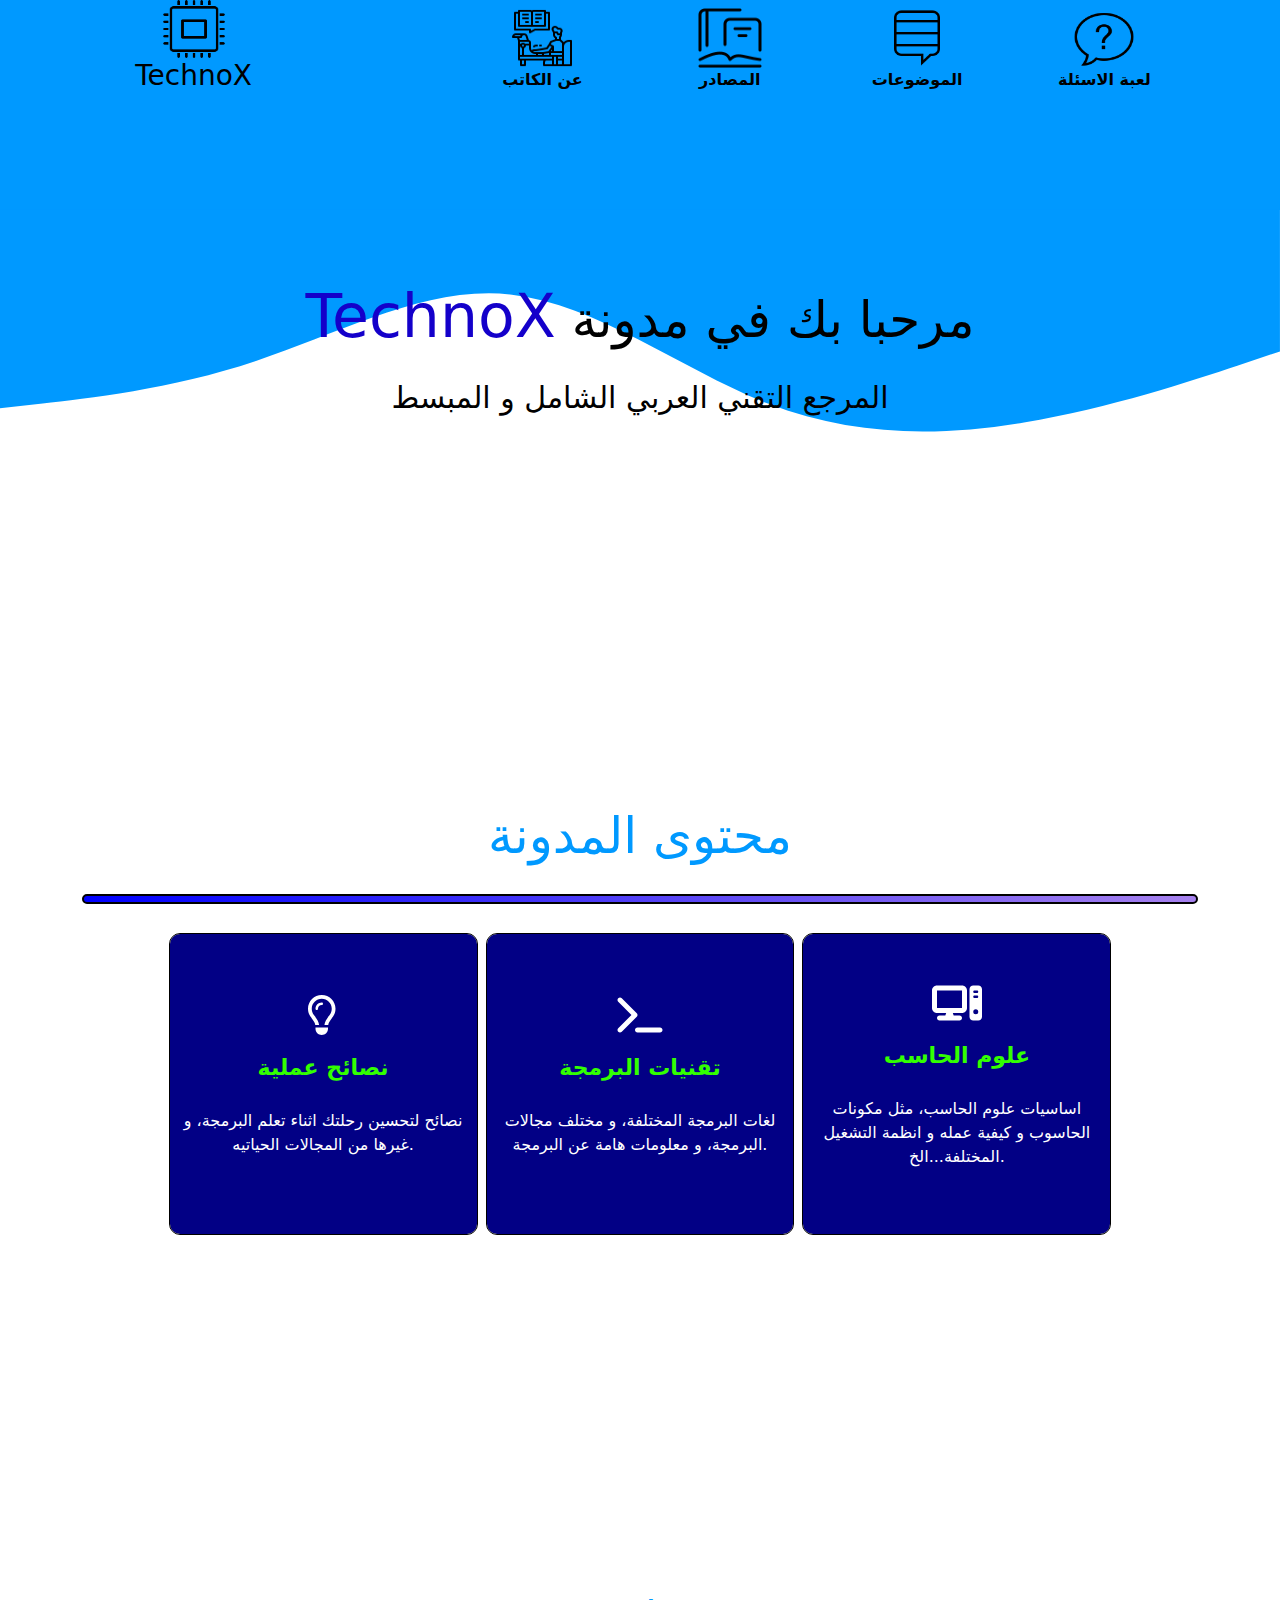
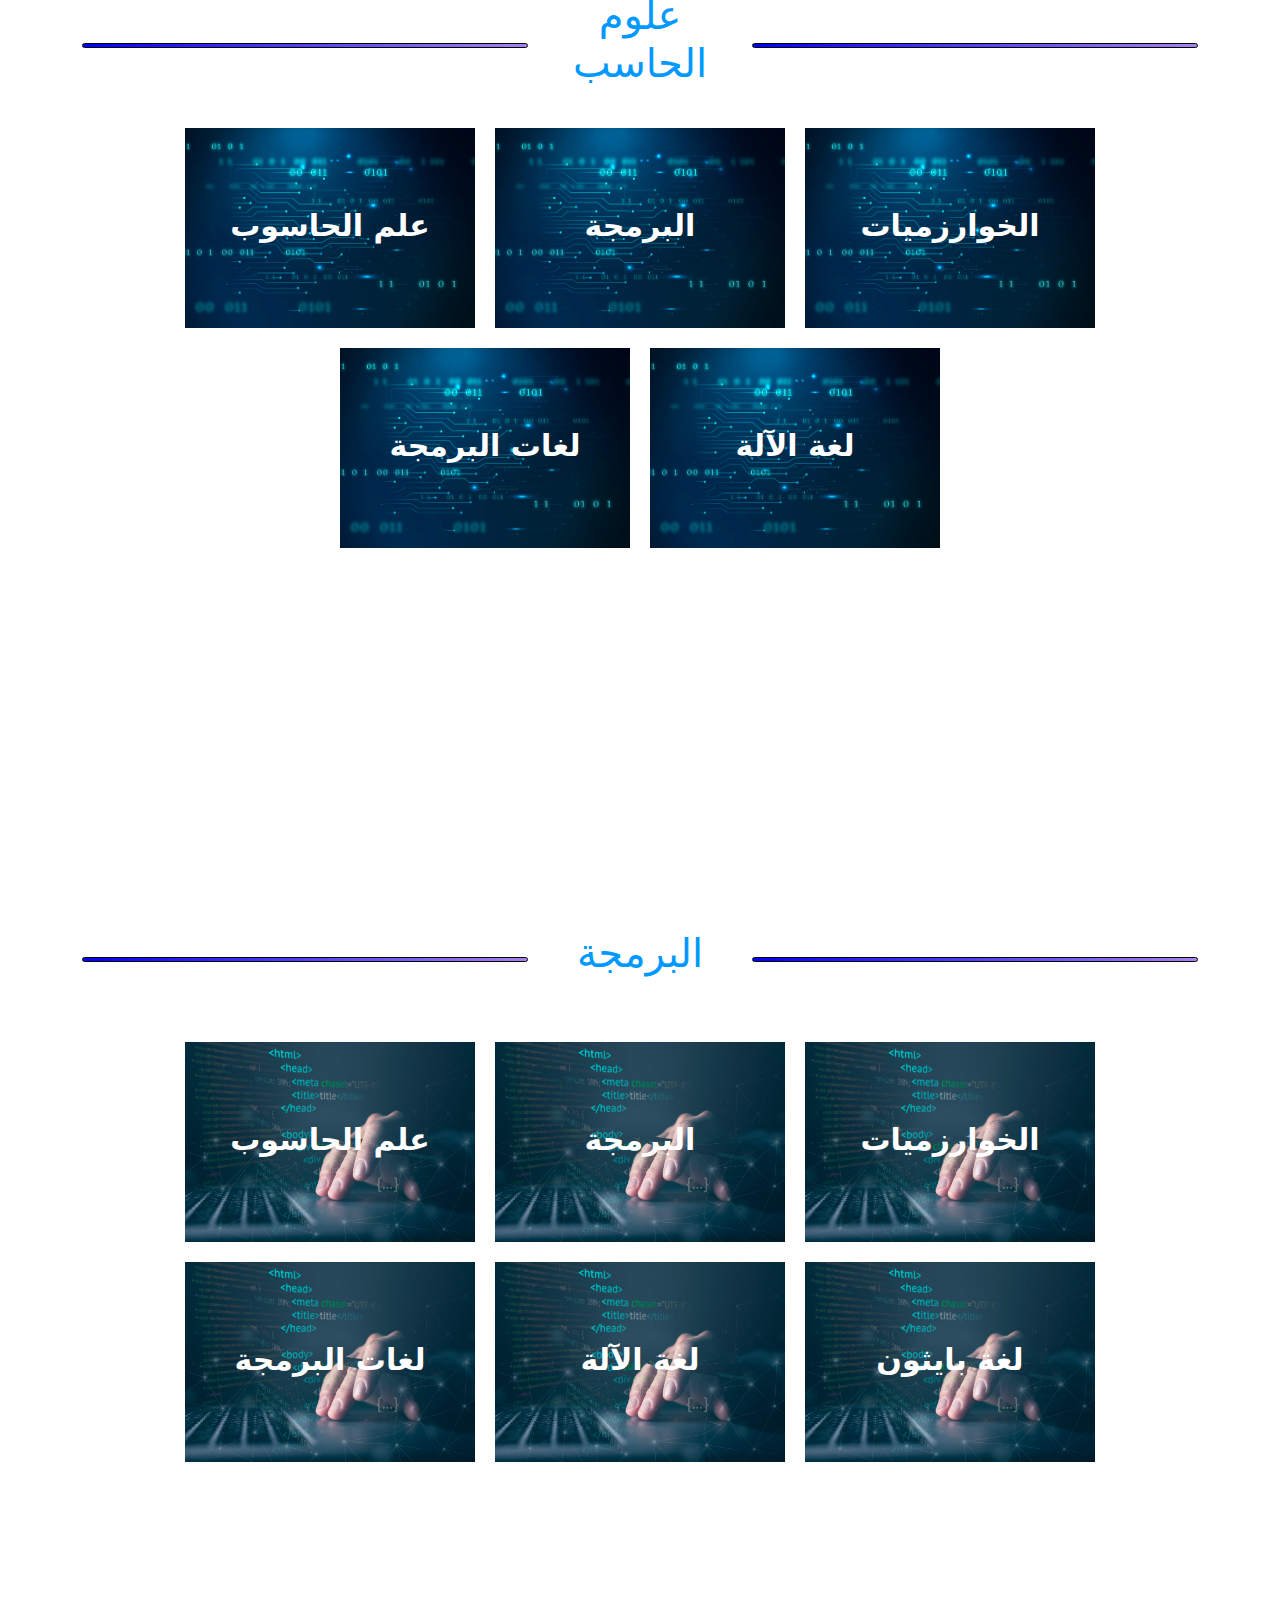
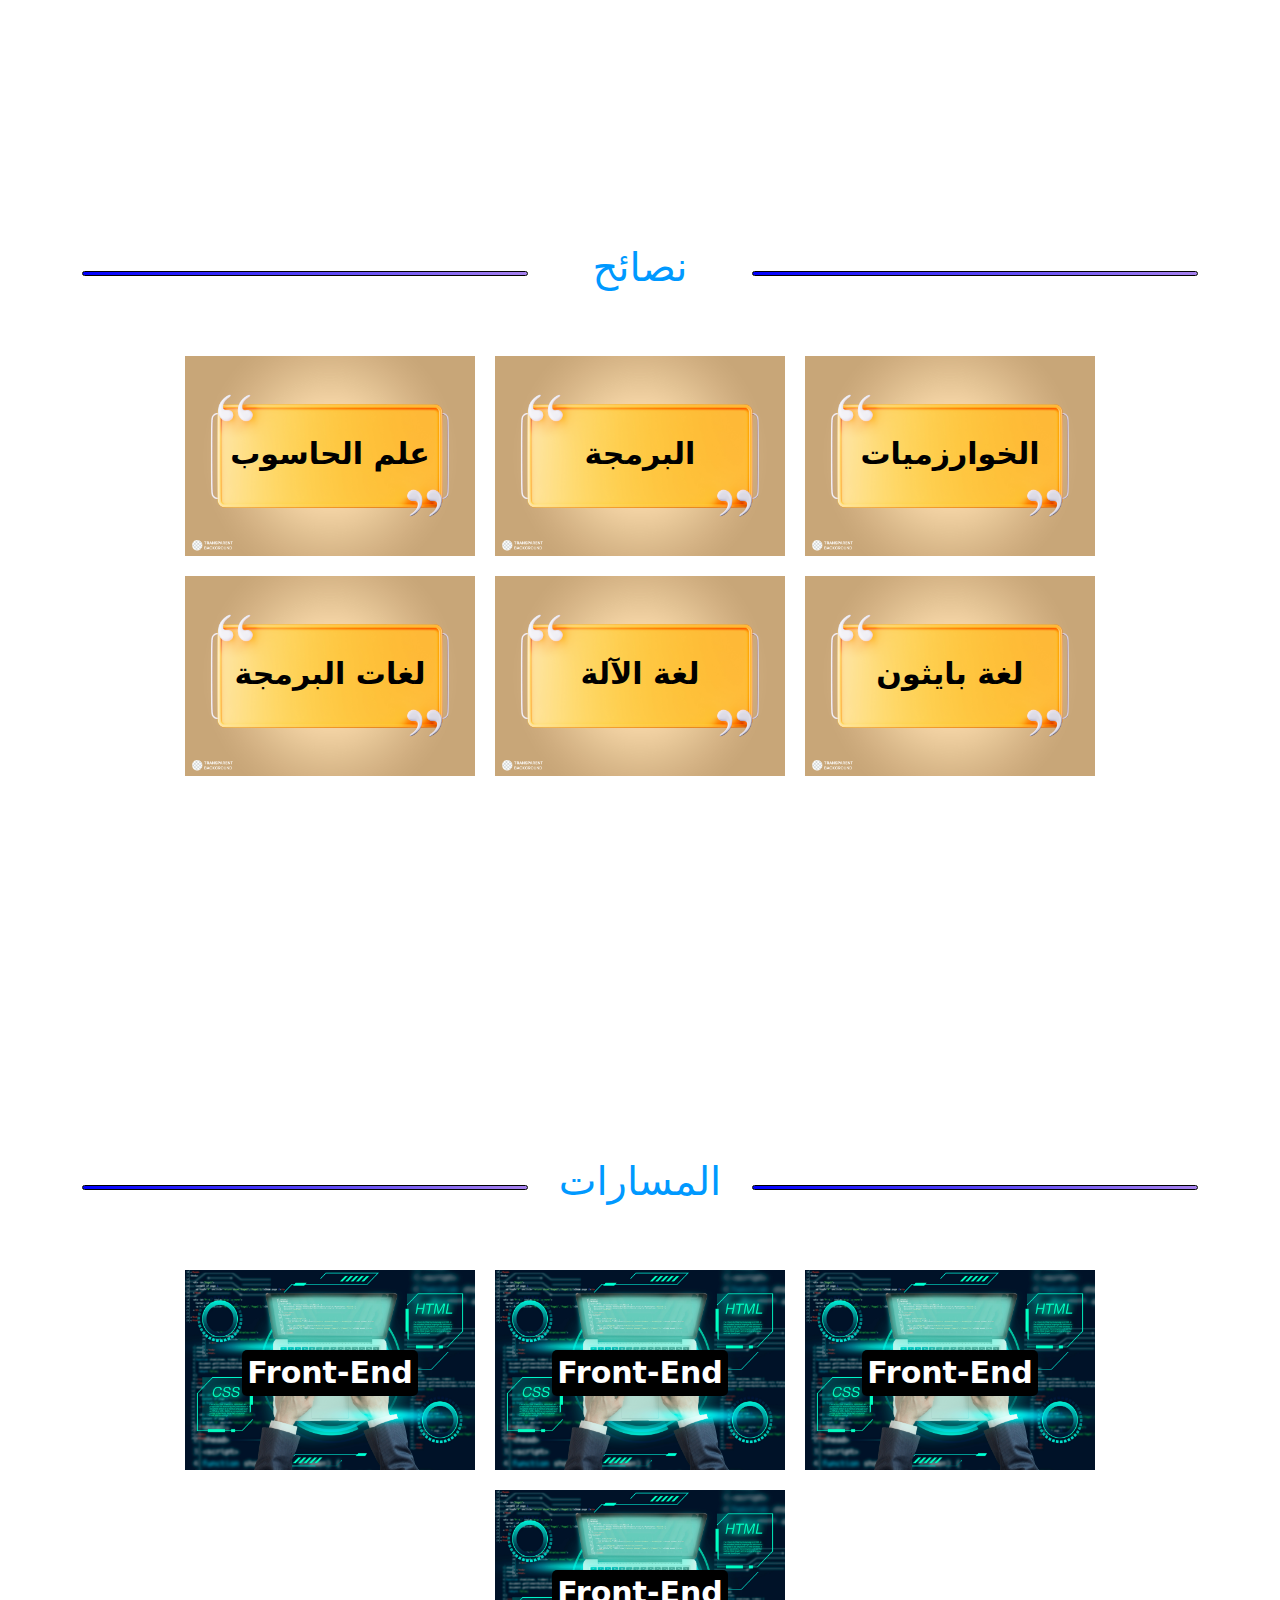
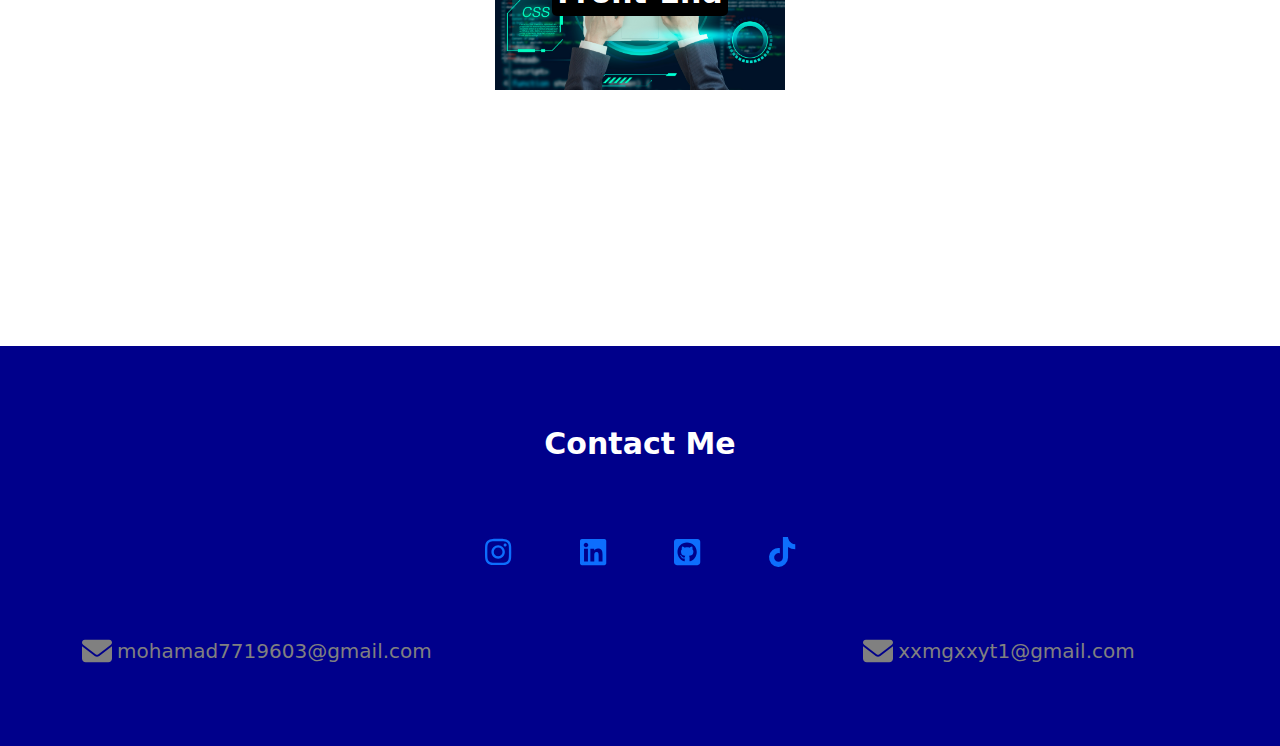
<file: index.html>
<!DOCTYPE html>
<html lang="en">

<head>
    <meta charset="UTF-8">
    <meta name="viewport" content="width=device-width, initial-scale=1.0">
    <link rel="stylesheet" href="./style.css">
    <link rel="stylesheet" href="./css/all.min.css">
    <link rel="stylesheet" href="./css/bootstrap.min.css">
    <title>TechnoX</title>
</head>

<body>
    <!-- Message div -->
    <div class="msg" id="msg">
        <div class="text">
            <p>For sorry, this feature not finished yet.</p>
            <p>I hope you enjoyed with other features &#128516;</p>
        </div>
    </div>
    <!-- Message div -->
    <!-- Back button -->
    <div class="fly_button" id="back_but" style="z-index: 10;">
        <div class="but_icon">
            <i class="fa-regular fa-circle-up"></i>
        </div>
    </div>
    <!-- Back button -->
    <!-- Header -->
    <header>
        <div class="container">
            <div class="logo">
                <img src="./Images/icons8-technology-100.png" alt="No source">
                <h3>Techno<span>X</span></h3>
            </div>
            <img src="./Images/icons8-list-100 (1).png" alt="No source" id="list_button" class="notClicked">
            <ul>
                <li>
                    <a href="./aurthor.html">
                        <img src="./Images/icons8-writer-64.png" alt="">
                        <span>عن الكاتب</span>
                    </a>
                </li>
                <li>
                    <a class="not_finished">
                        <img src="./Images/icons8-sources-64.png" alt="">
                        <span>المصادر</span>
                    </a>
                </li>
                <li>
                    <a class="topicsSection">
                        <img src="./Images/icons8-stack-exchange-100.png" alt="">
                        <span>الموضوعات</span>
                    </a>
                </li>
                <li>
                    <a href="https://xxmgxxyt.github.io/Words_Game/">
                        <img src="./Images/icons8-question-100.png" alt="">
                        <span>لعبة الاسئلة</span>
                    </a>
                </li>
            </ul>
        </div>
    </header>
    <ul id="list">
        <li>
            <a href="./aurthor.html">
                <img src="./Images/icons8-writer-64.png" alt="">
                <span>عن الكاتب</span>
            </a>
        </li>
        <li>
            <a class="not_finished">
                <img src="./Images/icons8-sources-64.png" alt="">
                <span>المصادر</span>
            </a>
        </li>
        <li>
            <a class="topicsSection">
                <img src="./Images/icons8-stack-exchange-100.png" alt="">
                <span>الموضوعات</span>
            </a>
        </li>
        <li>
            <a href="https://xxmgxxyt.github.io/Words_Game/">
                <img src="./Images/icons8-question-100.png" alt="">
                <span>لعبة الاسئلة</span>
            </a>
        </li>
    </ul>
    <!-- Header -->
    <!-- Hello Message -->
    <div class="curve">
        <img src="./Images/wave.svg" alt="No source">
    </div>
    <div class="hello_msg">
        <h1><span>TechnoX</span> مرحبا بك في مدونة</h1>
        <h2>المرجع التقني العربي الشامل و المبسط</h2>
    </div>
    <!-- Hello Message -->
    <!-- About Blog -->
    <div class="about">
        <div class="container">
            <!-- Main Titel -->
            <div class="text">
                <h1>محتوى المدونة</h1>
                <span></span>
            </div>
            <!-- Main titel -->
            <div class="service">
                <div class="service_div">
                    <i class="fa-solid fa-computer"></i>
                    <h2>علوم الحاسب</h2>
                    <p>اساسيات علوم الحاسب، مثل مكونات الحاسوب و كيفية عمله و انظمة التشغيل المختلفة...الخ.</p>
                </div>
                <div class="service_div">
                    <i class="fa-solid fa-terminal"></i>
                    <h2>تقنيات البرمجة</h2>
                    <p>لغات البرمجة المختلفة، و مختلف مجالات البرمجة، و معلومات هامة عن البرمجة.</p>
                </div>
                <div class="service_div">
                    <i class="fa-regular fa-lightbulb"></i>
                    <h2>نصائح عملية</h2>
                    <p>نصائح لتحسين رحلتك اثناء تعلم البرمجة، و غيرها من المجالات الحياتيه.</p>
                </div>
            </div>
        </div>
    </div>
    <!-- About Blog -->
    <!-- Topics -->
    <div class="topics">
        <div class="container">
            <div class="title">
                <h1>علوم
                    <br>
                    الحاسب
                </h1>
            </div>
            <div class="topic_divs">
                <a href="./topic.html">
                    <div class="topic">
                        <img src="./Images/v617batch2-kul-05-technology.jpg" alt="No source">
                        <h1>علم الحاسوب</h1>
                    </div>
                </a>
                <a class="not_finished">
                    <div class="topic">
                        <img src="./Images/v617batch2-kul-05-technology.jpg" alt="No source">
                        <h1>البرمجة</h1>
                    </div>
                </a>
                <a class="not_finished">
                    <div class="topic">
                        <img src="./Images/v617batch2-kul-05-technology.jpg" alt="No source">
                        <h1>الخوارزميات</h1>
                    </div>
                </a>
                <a class="not_finished">
                    <div class="topic">
                        <img src="./Images/v617batch2-kul-05-technology.jpg" alt="No source">
                        <h1>لغات البرمجة</h1>
                    </div>
                </a>
                <a class="not_finished">
                    <div class="topic">
                        <img src="./Images/v617batch2-kul-05-technology.jpg" alt="No source">
                        <h1>لغة الآلة</h1>
                    </div>
                </a>
            </div>
        </div>
    </div>
    <!-- Topics -->
    <!-- Topics -->
    <div class="topics">
        <div class="container">
            <div class="title">
                <h1>البرمجة</h1>
            </div>
            <div class="topic_divs">
                <a class="not_finished">
                    <div class="topic">
                        <img src="./Images/2150061955.jpg" alt="No source">
                        <h1>علم الحاسوب</h1>
                    </div>
                </a>
                <a class="not_finished">
                    <div class="topic">
                        <img src="./Images/2150061955.jpg" alt="No source">
                        <h1>البرمجة</h1>
                    </div>
                </a>
                <a class="not_finished">
                    <div class="topic">
                        <img src="./Images/2150061955.jpg" alt="No source">
                        <h1>الخوارزميات</h1>
                    </div>
                </a>
                <a class="not_finished">
                    <div class="topic">
                        <img src="./Images/2150061955.jpg" alt="No source">
                        <h1>لغات البرمجة</h1>
                    </div>
                </a>
                <a class="not_finished">
                    <div class="topic">
                        <img src="./Images/2150061955.jpg" alt="No source">
                        <h1>لغة الآلة</h1>
                    </div>
                </a>
                <a class="not_finished">
                    <div class="topic">
                        <img src="./Images/2150061955.jpg" alt="No source">
                        <h1>لغة بايثون</h1>
                    </div>
                </a>
            </div>
        </div>
    </div>
    <!-- Topics -->
    <!-- Topics -->
    <div class="topics adv">
        <div class="container">
            <div class="title">
                <h1>نصائح</h1>
            </div>
            <div class="topic_divs">
                <a class="not_finished">
                    <div class="topic">
                        <img src="./Images/m028t0257_d_text_bubble_22feb23.jpg" alt="No source">
                        <h1>علم الحاسوب</h1>
                    </div>
                </a>
                <a class="not_finished">
                    <div class="topic">
                        <img src="./Images/m028t0257_d_text_bubble_22feb23.jpg" alt="No source">
                        <h1>البرمجة</h1>
                    </div>
                </a>
                <a class="not_finished">
                    <div class="topic">
                        <img src="./Images/m028t0257_d_text_bubble_22feb23.jpg" alt="No source">
                        <h1>الخوارزميات</h1>
                    </div>
                </a>
                <a class="not_finished">
                    <div class="topic">
                        <img src="./Images/m028t0257_d_text_bubble_22feb23.jpg" alt="No source">
                        <h1>لغات البرمجة</h1>
                    </div>
                </a>
                <a class="not_finished">
                    <div class="topic">
                        <img src="./Images/m028t0257_d_text_bubble_22feb23.jpg" alt="No source">
                        <h1>لغة الآلة</h1>
                    </div>
                </a>
                <a class="not_finished">
                    <div class="topic">
                        <img src="./Images/m028t0257_d_text_bubble_22feb23.jpg" alt="No source">
                        <h1>لغة بايثون</h1>
                    </div>
                </a>
            </div>
        </div>
    </div>
    <!-- Topics -->
    <!-- Roadmaps -->
    <div class="roadmaps">
        <div class="container">
            <div class="title">
                <h1>المسارات</h1>
            </div>
            <div class="roadmap_divs">
                <a class="not_finished">
                    <div class="roadmap">
                        <img src="./Images/2149901789.jpg" alt="No source">
                        <h1>Front-End</h1>
                    </div>
                </a>
                <a class="not_finished">
                    <div class="roadmap">
                        <img src="./Images/2149901789.jpg" alt="No source">
                        <h1>Front-End</h1>
                    </div>
                </a>
                <a class="not_finished">
                    <div class="roadmap">
                        <img src="./Images/2149901789.jpg" alt="No source">
                        <h1>Front-End</h1>
                    </div>
                </a>
                <a class="not_finished">
                    <div class="roadmap">
                        <img src="./Images/2149901789.jpg" alt="No source">
                        <h1>Front-End</h1>
                    </div>
                </a>
            </div>
        </div>
    </div>
    <!-- Roadmaps -->
    <!-- Footer: Contact section -->
    <footer>
        <div class="container">
            <div class="contact_text">
                <h1>Contact Me</h1>
            </div>
            <div class="contact_links">
                <a href="https://www.instagram.com/technox_21"><i class="fa-brands fa-instagram"></i></a>
                <a href="https://www.linkedin.com/in/mohamad-hamdy-ba0621236/"><i class="fa-brands fa-linkedin"></i></a>
                <a href="https://github.com/XxMGxXYT"><i class="fa-brands fa-square-github"></i></a>
                <a href="https://www.tiktok.com/@technox21?is_from_webapp=1&sender_device=pc"><i
                        class="fa-brands fa-tiktok"></i></a>
            </div>
            <div class="other_links">
                <div class="links">
                    <i class="fa-solid fa-envelope"></i>
                    <span>mohamad7719603@gmail.com</span>
                </div>
                <div class="links">
                    <i class="fa-solid fa-envelope"></i>
                    <span>xxmgxxyt1@gmail.com</span>
                </div>
            </div>
        </div>
    </footer>
    <!-- Footer: Contact section -->
    <script src="./main.js"></script>
    <script src="./js/all.min.js"></script>
    <script src="./js/bootstrap.bundle.min.js"></script>
</body>

</html>
</file>
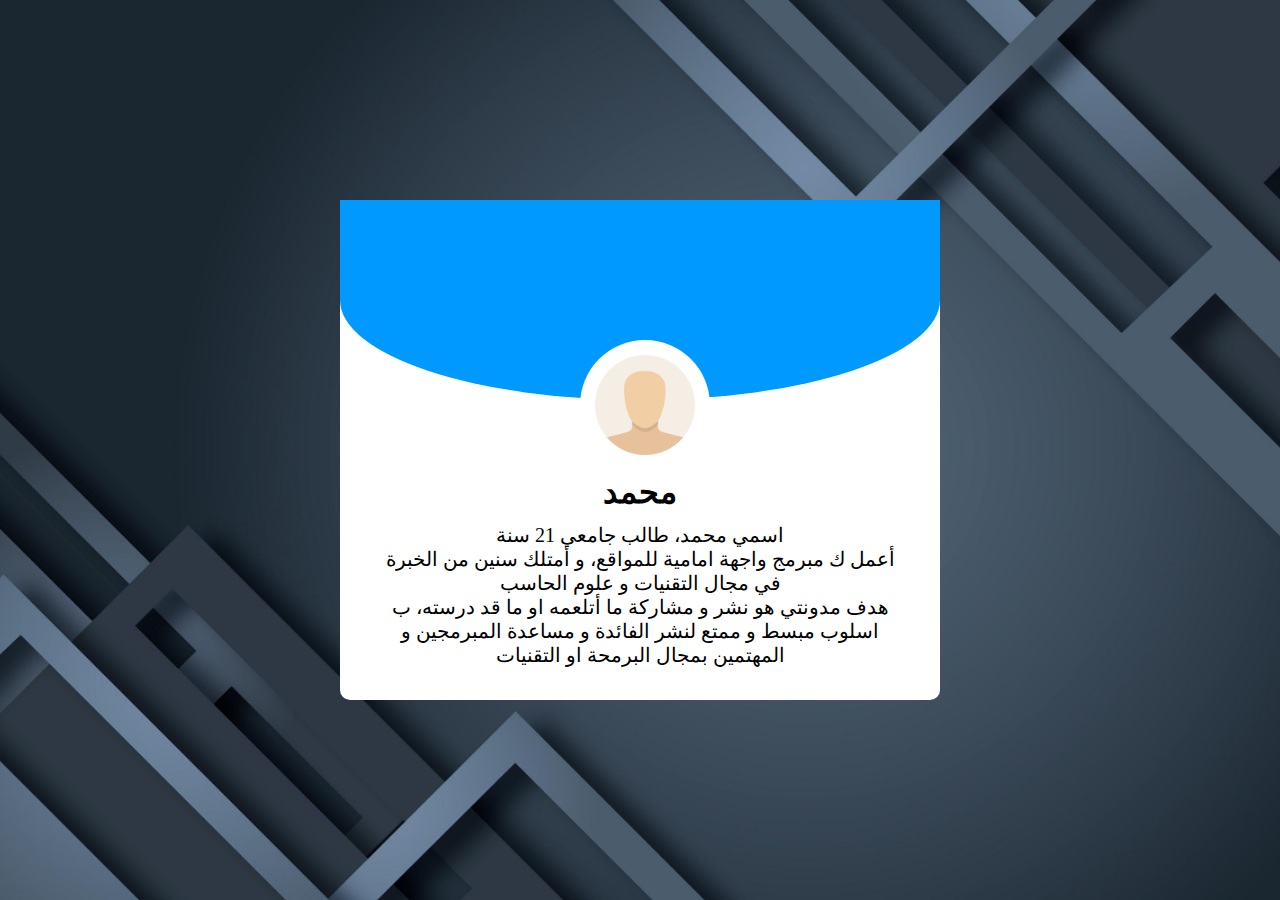
<file: aurthor.html>
<!DOCTYPE html>
<html lang="en">

<head>
    <meta charset="UTF-8">
    <meta name="viewport" content="width=device-width, initial-scale=1.0">
    <title>عن الكاتب</title>
    <style>
        * {
            padding: 0;
            margin: 0;
            box-sizing: border-box;
            -moz-box-sizing: border-box;
            -webkit-box-sizing: border-box;
        }

        body {
            background-image: url(./Images/5590457.jpg);
            background-repeat: no-repeat;
            background-attachment: fixed;
            background-size: cover;
            background-position: center;
        }

        .aurthor {
            width: 100%;
            height: 100vh;
            display: flex;
            justify-content: center;
            align-items: center;
        }

        .aurthor .container {
            width: 600px;
            height: 500px;
            display: flex;
            justify-content: space-between;
            align-items: center;
            flex-direction: column;
            gap: 20px;
            background-color: white;
            border-radius: 10px;
            box-shadow: 0 0 0 0 rgb(167, 167, 167);
        }

        .aurthor .container .curve {
            position: relative;
            width: 100%;
            height: 200px;
            border-bottom-right-radius: 50%;
            border-bottom-left-radius: 50%;
            background-color: rgb(0 153 255);
        }

        .aurthor .container .curve .photo {
            display: flex;
            justify-content: center;
            align-items: center;
            width: 130px;
            height: 130px;
            position: absolute;
            bottom: -70px;
            left: 40%;
            border-radius: 50%;
            background-color: white;
        }

        .aurthor .container .curve .photo img {
            width: 100px;
            height: 100px;
        }

        .aurthor .container .text {
            width: 100%;
            height: 50%;
            display: flex;
            justify-content: space-around;
            align-items: center;
            flex-direction: column;
            padding-top: 20px;
            padding-right: 30px;
            padding-bottom: 30px;
            padding-left: 30px;
            gap: 5px;
        }

        .aurthor .container .text p {
            text-align: center;
            font-size: 20px;
        }

        /* Extra Small devices */
        @media (max-width: 499px) {
            .aurthor .container {
                width: 90%;
                height: 470px;
                justify-content: space-around;
            }

            .aurthor .container .curve {
                height: 130px;
                top: -22px;
            }

            .aurthor .container .curve .photo {
                left: 35%;
                bottom: -65px;
                width: 110px;
                height: 110px;
            }

            .aurthor .container .curve .photo img {
                width: 80px;
                height: 80px;
            }

            .aurthor .container .text {
                padding-top: unset;
                padding-right: 10px;
                padding-left: 10px;
                padding-bottom: unset;
            }

            .aurthor .container .text p {
                font-size: 17px;
                font-weight: 600;
            }
        }

        /* Extra Small devices */
        /* Small devices */
        @media (min-width: 500px) and (max-width: 767px) {
            .aurthor .container {
                width: 490px;
            }

            .aurthor .container .curve .photo {
                left: 37%;
            }
        }

        /* Small devices */
    </style>
</head>

<body>
    <div class="aurthor">
        <div class="container">
            <div class="curve">
                <div class="photo">
                    <img src="./Images/Uknown Person png.png" alt="No source">
                </div>
            </div>
            <div class="text">
                <h1>محمد</h1>
                <p>
                    اسمي محمد، طالب جامعي 21 سنة
                    <br>
                    أعمل ك مبرمج واجهة امامية للمواقع، و أمتلك سنين من الخبرة في مجال التقنيات و علوم الحاسب
                    <br>
                    هدف مدونتي هو نشر و مشاركة ما أتلعمه او ما قد درسته، ب اسلوب مبسط و ممتع لنشر الفائدة و مساعدة
                    المبرمجين و المهتمين بمجال البرمحة او التقنيات
                </p>
            </div>
        </div>
    </div>
</body>

</html>
</file>
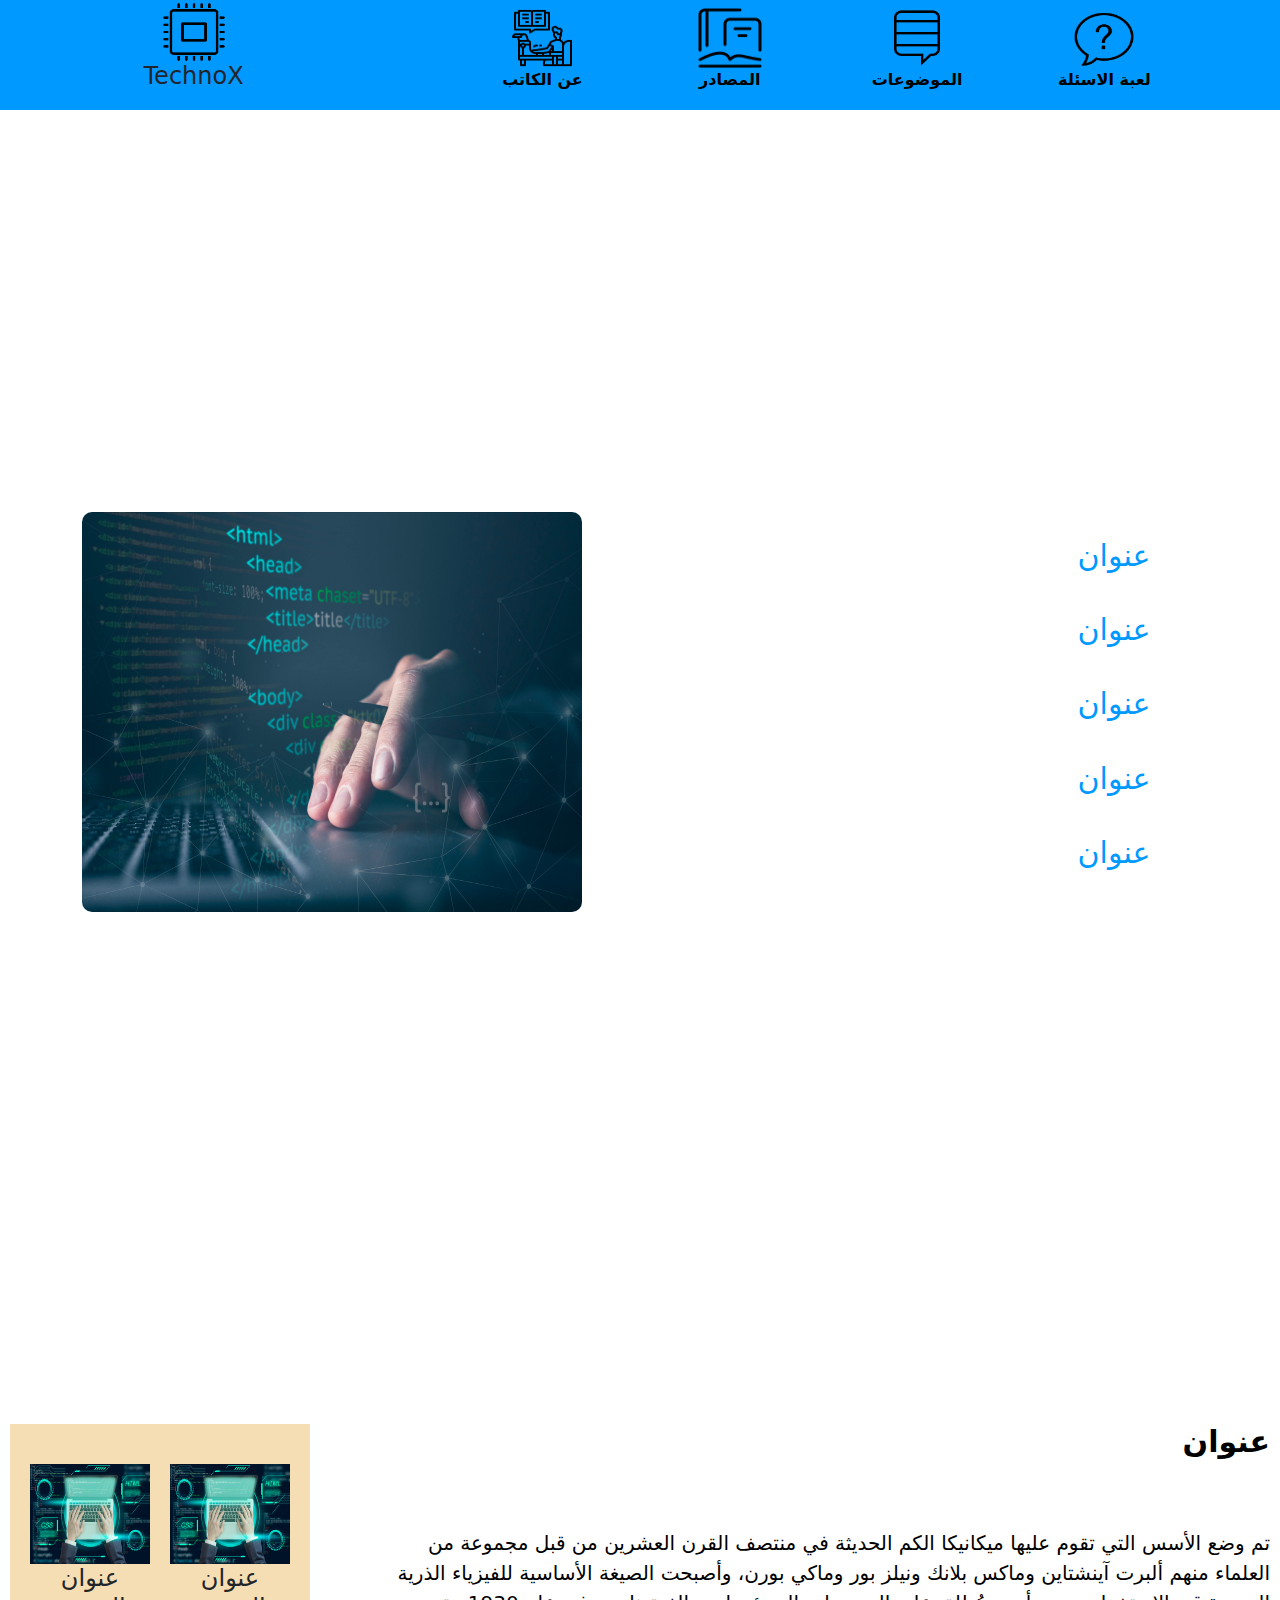
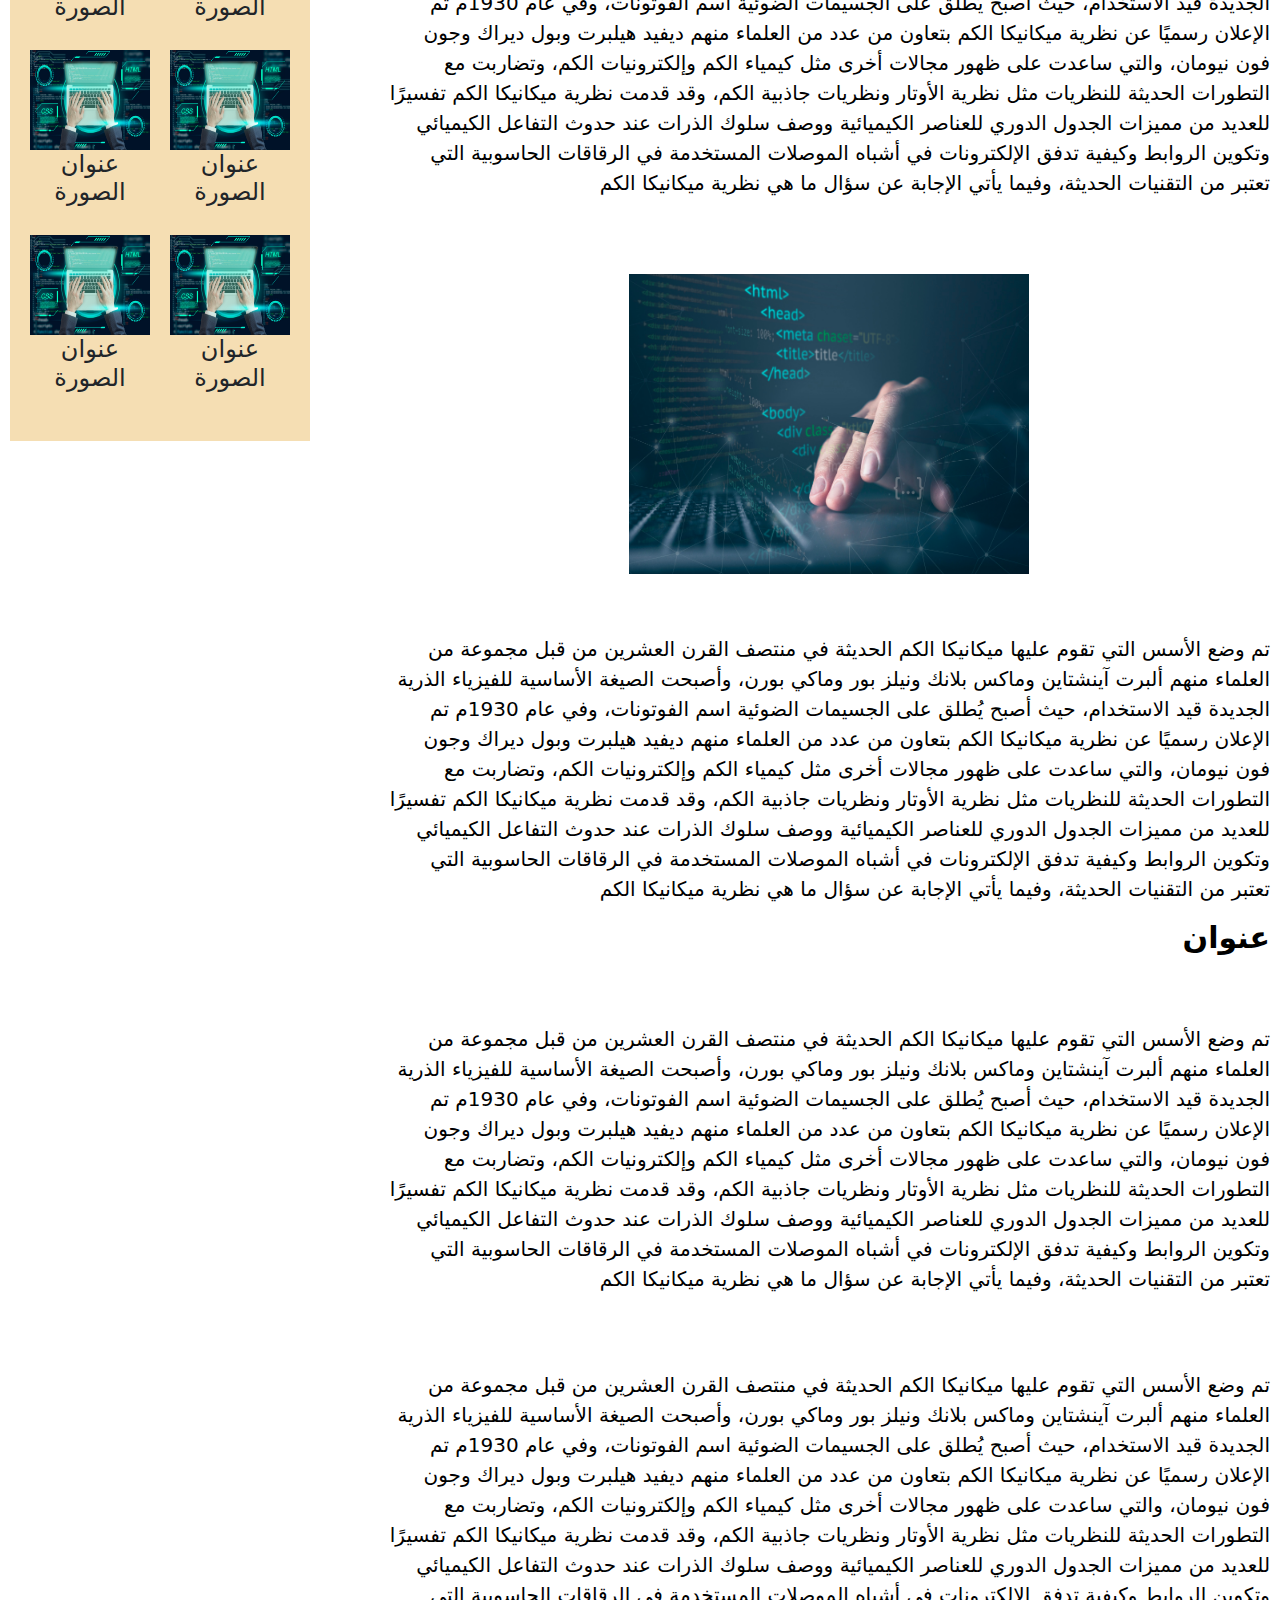
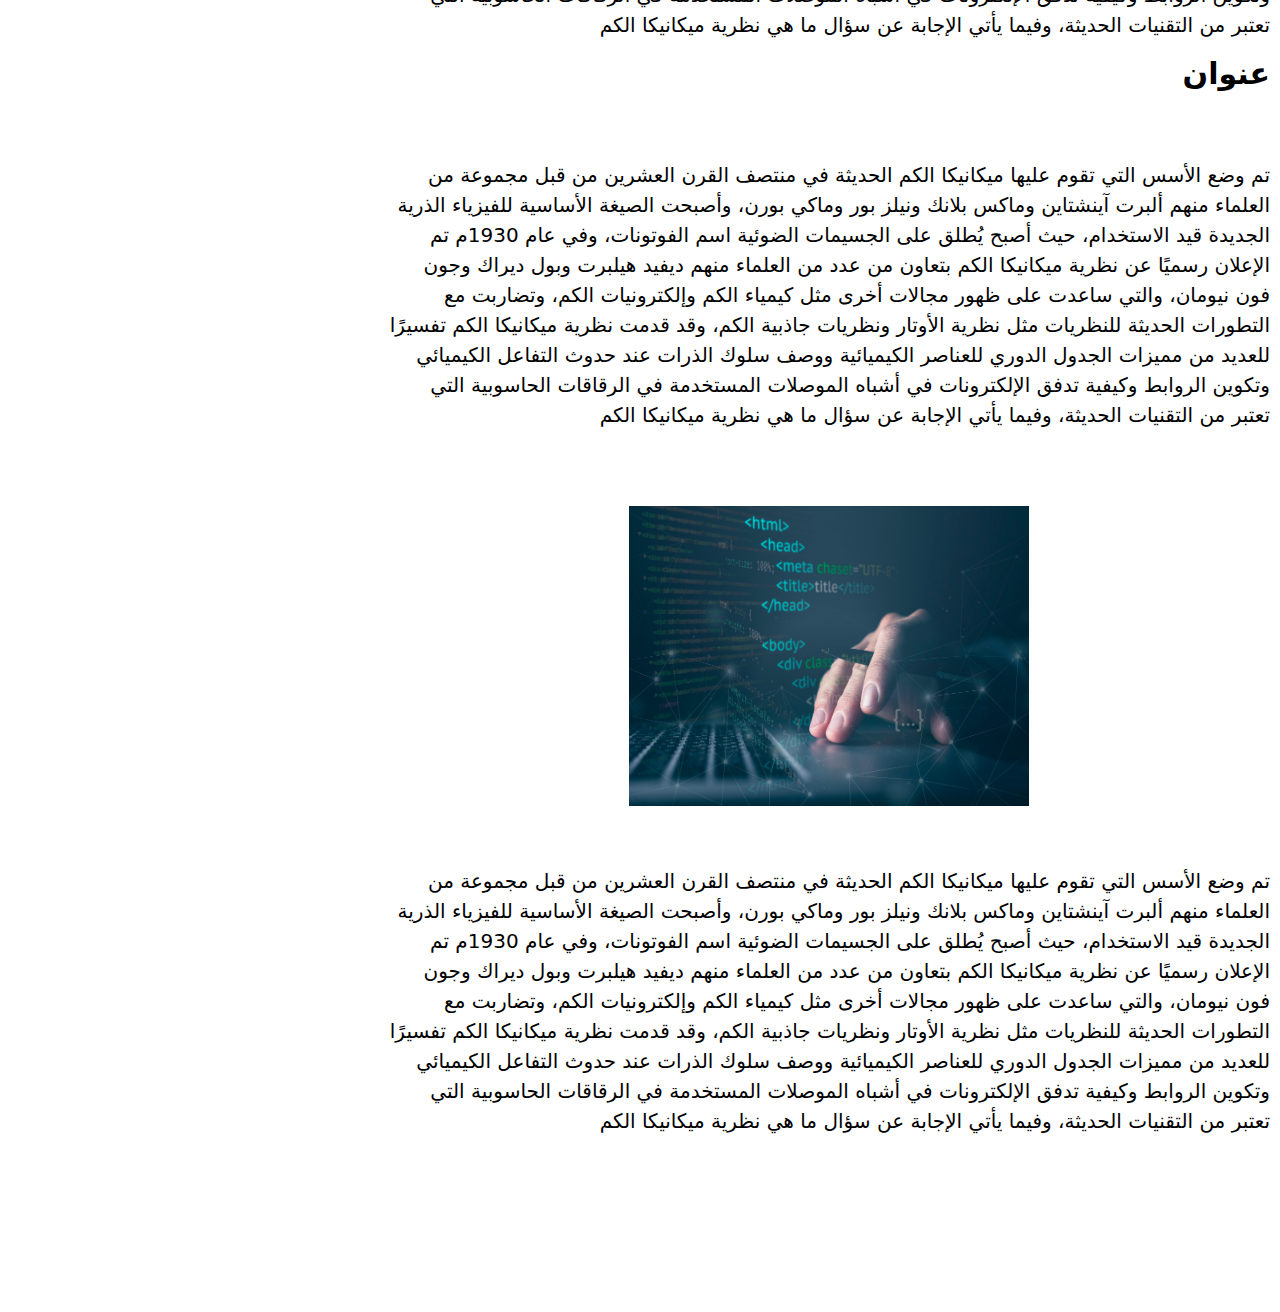
<file: topic.html>
<!DOCTYPE html>
<html lang="en">

<head>
    <meta charset="UTF-8">
    <meta name="viewport" content="width=device-width, initial-scale=1.0">
    <link rel="stylesheet" href="./style.css">
    <link rel="stylesheet" href="./css/all.min.css">
    <link rel="stylesheet" href="./css/bootstrap.min.css">
    <title>Topic</title>
</head>

<body>
    <!-- Message div -->
    <div class="msg" id="msg">
        <div class="text">
            <p>For sorry, this feature not finished yet.</p>
            <p>I hope you enjoyed with other features &#128516;</p>
        </div>
    </div>
    <!-- Message div -->
    <!-- Header -->
    <header>
        <div class="container">
            <div class="logo">
                <img src="./Images/icons8-technology-100.png" alt="No source">
                <h4>Techno<span>X</span></h4>
            </div>
            <img src="./Images/icons8-list-100 (1).png" alt="No source" id="list_button" class="notClicked">
            <ul>
                <li>
                    <a href="./aurthor.html">
                        <img src="./Images/icons8-writer-64.png" alt="">
                        <span>عن الكاتب</span>
                    </a>
                </li>
                <li>
                    <a class="not_finished">
                        <img src="./Images/icons8-sources-64.png" alt="">
                        <span>المصادر</span>
                    </a>
                </li>
                <li>
                    <a class="topicsSection">
                        <img src="./Images/icons8-stack-exchange-100.png" alt="">
                        <span>الموضوعات</span>
                    </a>
                </li>
                <li>
                    <a href="https://xxmgxxyt.github.io/Words_Game/">
                        <img src="./Images/icons8-question-100.png" alt="">
                        <span>لعبة الاسئلة</span>
                    </a>
                </li>
            </ul>
        </div>
    </header>
    <ul id="list">
        <li>
            <a href="./aurthor.html">
                <img src="./Images/icons8-writer-64.png" alt="">
                <span>عن الكاتب</span>
            </a>
        </li>
        <li>
            <a class="not_finished">
                <img src="./Images/icons8-sources-64.png" alt="">
                <span>المصادر</span>
            </a>
        </li>
        <li>
            <a class="topicsSection">
                <img src="./Images/icons8-stack-exchange-100.png" alt="">
                <span>الموضوعات</span>
            </a>
        </li>
        <li>
            <a href="https://xxmgxxyt.github.io/Words_Game/">
                <img src="./Images/icons8-question-100.png" alt="">
                <span>لعبة الاسئلة</span>
            </a>
        </li>
    </ul>
    <!-- Header -->
    <!-- Section one -->
    <div class="sec1">
        <div class="container">
            <img src="./Images/2150061955.jpg" alt="No source">
            <ul>
                <a href="#">
                    <li>عنوان</li>
                </a>
                <a href="#">
                    <li>عنوان</li>
                </a>
                <a href="#">
                    <li>عنوان</li>
                </a>
                <a href="#">
                    <li>عنوان</li>
                </a>
                <a href="#">
                    <li>عنوان</li>
                </a>
            </ul>
        </div>
    </div>
    <!-- Section one -->
    <!-- Section two -->
    <div class="all">
        <div class="blog">
            <div class="sec2">
                <h1>عنوان</h1>
                <p>
                    تم وضع الأسس التي تقوم عليها ميكانيكا الكم الحديثة في منتصف القرن العشرين من قبل مجموعة من العلماء
                    منهم
                    ألبرت آينشتاين وماكس بلانك ونيلز بور وماكي بورن، وأصبحت الصيغة الأساسية للفيزياء الذرية الجديدة قيد
                    الاستخدام، حيث أصبح يُطلق على الجسيمات الضوئية اسم الفوتونات، وفي عام 1930م تم الإعلان رسميًا عن
                    نظرية
                    ميكانيكا الكم بتعاون من عدد من العلماء منهم ديفيد هيلبرت وبول ديراك وجون فون نيومان، والتي ساعدت على
                    ظهور
                    مجالات أخرى مثل كيمياء الكم وإلكترونيات الكم، وتضاربت مع التطورات الحديثة للنظريات مثل نظرية الأوتار
                    ونظريات
                    جاذبية الكم، وقد قدمت نظرية ميكانيكا الكم تفسيرًا للعديد من مميزات الجدول الدوري للعناصر الكيميائية
                    ووصف
                    سلوك الذرات عند حدوث التفاعل الكيميائي وتكوين الروابط وكيفية تدفق الإلكترونات في أشباه الموصلات
                    المستخدمة في
                    الرقاقات الحاسوبية التي تعتبر من التقنيات الحديثة، وفيما يأتي الإجابة عن سؤال ما هي نظرية ميكانيكا
                    الكم
                </p>
                <div class="photo"><img src="./Images/2150061955.jpg" alt="No source"></div>
                <p>
                    تم وضع الأسس التي تقوم عليها ميكانيكا الكم الحديثة في منتصف القرن العشرين من قبل مجموعة من العلماء
                    منهم
                    ألبرت آينشتاين وماكس بلانك ونيلز بور وماكي بورن، وأصبحت الصيغة الأساسية للفيزياء الذرية الجديدة قيد
                    الاستخدام، حيث أصبح يُطلق على الجسيمات الضوئية اسم الفوتونات، وفي عام 1930م تم الإعلان رسميًا عن
                    نظرية
                    ميكانيكا الكم بتعاون من عدد من العلماء منهم ديفيد هيلبرت وبول ديراك وجون فون نيومان، والتي ساعدت على
                    ظهور
                    مجالات أخرى مثل كيمياء الكم وإلكترونيات الكم، وتضاربت مع التطورات الحديثة للنظريات مثل نظرية الأوتار
                    ونظريات
                    جاذبية الكم، وقد قدمت نظرية ميكانيكا الكم تفسيرًا للعديد من مميزات الجدول الدوري للعناصر الكيميائية
                    ووصف
                    سلوك الذرات عند حدوث التفاعل الكيميائي وتكوين الروابط وكيفية تدفق الإلكترونات في أشباه الموصلات
                    المستخدمة في
                    الرقاقات الحاسوبية التي تعتبر من التقنيات الحديثة، وفيما يأتي الإجابة عن سؤال ما هي نظرية ميكانيكا
                    الكم
                </p>
            </div>
            <div class="sec2">
                <h1>عنوان</h1>
                <p>
                    تم وضع الأسس التي تقوم عليها ميكانيكا الكم الحديثة في منتصف القرن العشرين من قبل مجموعة من العلماء
                    منهم
                    ألبرت آينشتاين وماكس بلانك ونيلز بور وماكي بورن، وأصبحت الصيغة الأساسية للفيزياء الذرية الجديدة قيد
                    الاستخدام، حيث أصبح يُطلق على الجسيمات الضوئية اسم الفوتونات، وفي عام 1930م تم الإعلان رسميًا عن
                    نظرية
                    ميكانيكا الكم بتعاون من عدد من العلماء منهم ديفيد هيلبرت وبول ديراك وجون فون نيومان، والتي ساعدت على
                    ظهور
                    مجالات أخرى مثل كيمياء الكم وإلكترونيات الكم، وتضاربت مع التطورات الحديثة للنظريات مثل نظرية الأوتار
                    ونظريات
                    جاذبية الكم، وقد قدمت نظرية ميكانيكا الكم تفسيرًا للعديد من مميزات الجدول الدوري للعناصر الكيميائية
                    ووصف
                    سلوك الذرات عند حدوث التفاعل الكيميائي وتكوين الروابط وكيفية تدفق الإلكترونات في أشباه الموصلات
                    المستخدمة في
                    الرقاقات الحاسوبية التي تعتبر من التقنيات الحديثة، وفيما يأتي الإجابة عن سؤال ما هي نظرية ميكانيكا
                    الكم
                </p>
                <p>
                    تم وضع الأسس التي تقوم عليها ميكانيكا الكم الحديثة في منتصف القرن العشرين من قبل مجموعة من العلماء
                    منهم
                    ألبرت آينشتاين وماكس بلانك ونيلز بور وماكي بورن، وأصبحت الصيغة الأساسية للفيزياء الذرية الجديدة قيد
                    الاستخدام، حيث أصبح يُطلق على الجسيمات الضوئية اسم الفوتونات، وفي عام 1930م تم الإعلان رسميًا عن
                    نظرية
                    ميكانيكا الكم بتعاون من عدد من العلماء منهم ديفيد هيلبرت وبول ديراك وجون فون نيومان، والتي ساعدت على
                    ظهور
                    مجالات أخرى مثل كيمياء الكم وإلكترونيات الكم، وتضاربت مع التطورات الحديثة للنظريات مثل نظرية الأوتار
                    ونظريات
                    جاذبية الكم، وقد قدمت نظرية ميكانيكا الكم تفسيرًا للعديد من مميزات الجدول الدوري للعناصر الكيميائية
                    ووصف
                    سلوك الذرات عند حدوث التفاعل الكيميائي وتكوين الروابط وكيفية تدفق الإلكترونات في أشباه الموصلات
                    المستخدمة في
                    الرقاقات الحاسوبية التي تعتبر من التقنيات الحديثة، وفيما يأتي الإجابة عن سؤال ما هي نظرية ميكانيكا
                    الكم
                </p>
            </div>
            <div class="sec2">
                <h1>عنوان</h1>
                <p>
                    تم وضع الأسس التي تقوم عليها ميكانيكا الكم الحديثة في منتصف القرن العشرين من قبل مجموعة من العلماء
                    منهم
                    ألبرت آينشتاين وماكس بلانك ونيلز بور وماكي بورن، وأصبحت الصيغة الأساسية للفيزياء الذرية الجديدة قيد
                    الاستخدام، حيث أصبح يُطلق على الجسيمات الضوئية اسم الفوتونات، وفي عام 1930م تم الإعلان رسميًا عن
                    نظرية
                    ميكانيكا الكم بتعاون من عدد من العلماء منهم ديفيد هيلبرت وبول ديراك وجون فون نيومان، والتي ساعدت على
                    ظهور
                    مجالات أخرى مثل كيمياء الكم وإلكترونيات الكم، وتضاربت مع التطورات الحديثة للنظريات مثل نظرية الأوتار
                    ونظريات
                    جاذبية الكم، وقد قدمت نظرية ميكانيكا الكم تفسيرًا للعديد من مميزات الجدول الدوري للعناصر الكيميائية
                    ووصف
                    سلوك الذرات عند حدوث التفاعل الكيميائي وتكوين الروابط وكيفية تدفق الإلكترونات في أشباه الموصلات
                    المستخدمة في
                    الرقاقات الحاسوبية التي تعتبر من التقنيات الحديثة، وفيما يأتي الإجابة عن سؤال ما هي نظرية ميكانيكا
                    الكم
                </p>
                <div class="photo"><img src="./Images/2150061955.jpg" alt="No source"></div>
                <p>
                    تم وضع الأسس التي تقوم عليها ميكانيكا الكم الحديثة في منتصف القرن العشرين من قبل مجموعة من العلماء
                    منهم
                    ألبرت آينشتاين وماكس بلانك ونيلز بور وماكي بورن، وأصبحت الصيغة الأساسية للفيزياء الذرية الجديدة قيد
                    الاستخدام، حيث أصبح يُطلق على الجسيمات الضوئية اسم الفوتونات، وفي عام 1930م تم الإعلان رسميًا عن
                    نظرية
                    ميكانيكا الكم بتعاون من عدد من العلماء منهم ديفيد هيلبرت وبول ديراك وجون فون نيومان، والتي ساعدت على
                    ظهور
                    مجالات أخرى مثل كيمياء الكم وإلكترونيات الكم، وتضاربت مع التطورات الحديثة للنظريات مثل نظرية الأوتار
                    ونظريات
                    جاذبية الكم، وقد قدمت نظرية ميكانيكا الكم تفسيرًا للعديد من مميزات الجدول الدوري للعناصر الكيميائية
                    ووصف
                    سلوك الذرات عند حدوث التفاعل الكيميائي وتكوين الروابط وكيفية تدفق الإلكترونات في أشباه الموصلات
                    المستخدمة في
                    الرقاقات الحاسوبية التي تعتبر من التقنيات الحديثة، وفيما يأتي الإجابة عن سؤال ما هي نظرية ميكانيكا
                    الكم
                </p>
            </div>
        </div>
        <div class="topical">
            <div class="common_topic">
                <img src="./Images/2149901789.jpg" alt="No source">
                <h4>عنوان الصورة</h4>
            </div>
            <div class="common_topic">
                <img src="./Images/2149901789.jpg" alt="No source">
                <h4>عنوان الصورة</h4>
            </div>
            <div class="common_topic">
                <img src="./Images/2149901789.jpg" alt="No source">
                <h4>عنوان الصورة</h4>
            </div>
            <div class="common_topic">
                <img src="./Images/2149901789.jpg" alt="No source">
                <h4>عنوان الصورة</h4>
            </div>
            <div class="common_topic">
                <img src="./Images/2149901789.jpg" alt="No source">
                <h4>عنوان الصورة</h4>
            </div>
            <div class="common_topic">
                <img src="./Images/2149901789.jpg" alt="No source">
                <h4>عنوان الصورة</h4>
            </div>
        </div>
    </div>
    <!-- Section two -->
    <script>
        // Get all not_finished features
        let not_finished = document.querySelectorAll(".not_finished")
        // Get the header list and the list button
        let list = document.getElementById("list")
        let listBut = document.getElementById("list_button")

        // Message div
        function showMsg() {
            msg.style.display = "flex";
            setTimeout(() => {
                msg.style.opacity = 1;
            }, 300)
            setTimeout(() => {
                msg.style.opacity = 0;
            }, 4000)
            setTimeout(() => {
                msg.style.display = "none";
            }, 4300)
        }
        not_finished.forEach((e) => {
            e.addEventListener("click", () => showMsg())
        })

        // List
        listBut.addEventListener("click", function () {
            if (listBut.classList.contains("notClicked")) {
                listBut.classList.remove("notClicked")
                setTimeout(() => listBut.classList.add("clicked"), 100)
                listBut.style.transform = "rotate(90deg)"
                list.style.display = "flex"
                setTimeout(() => list.style.transform = "translateY(390px)", 100)
            }
            if (listBut.classList.contains("clicked")) {
                listBut.classList.remove("clicked")
                setTimeout(() => listBut.classList.add("notClicked"), 100)
                list.style.transform = "unset"
                listBut.style.transform = "unset"
                setTimeout(() => list.style.display = "flex", 500)
            }
        })

        document.querySelector(".logo").onclick = () => {
            window.open("./index.html", "_self")
        }
    </script>
    <script src="./topics.js"></script>
</body>

</html>
</file>
<file: style.css>
:root {
    --blue-: rgb(0 153 255);
}

* {
    padding: 0;
    margin: 0;
    box-sizing: border-box;
    -webkit-box-sizing: border-box;
    -moz-box-sizing: border-box;
}

body {
    height: 4000px;
}

/* Message div */
.msg {
    position: fixed;
    z-index: 11;
    width: 100%;
    height: 100vh;
    background-color: rgba(153, 152, 152, 0.712);
    display: flex;
    justify-content: center;
    align-items: center;
    display: none;
    opacity: 0;
    transition: 0.3s;
}

.msg .text {
    width: fit-content;
    height: 300px;
    padding: 20px;
    text-align: center;
    background-color: #dadada;
    flex-direction: column;
    justify-content: center;
    display: flex;
    border-radius: 40px;
    color: black;
    font-size: 20px;
    box-shadow: inset 0 0 3px 2px white;
}

/* Message div */

/* Back button */

.fly_button {
    cursor: pointer;
    width: 50px;
    height: 50px;
    border-top-left-radius: 0%;
    border-top-right-radius: 50%;
    border-bottom-right-radius: 50%;
    border-bottom-left-radius: 50%;
    transform: rotate(45deg);
    background-color: var(--blue-);
    position: fixed;
    bottom: 10px;
    right: -60px;
    outline: 2px solid black;
    animation: light_animation 2s infinite 0.3s linear;
    transition: 0.2s;
}

.fly_button .but_icon {
    width: 100%;
    height: 100%;
    display: flex;
    justify-content: center;
    align-items: center;
}

.fly_button svg {
    transform: rotate(-45deg);
    font-size: 30px;
    color: #000;
}

@keyframes light_animation {
    0% {
        box-shadow: 0 0 6px 5px #d1d1d1;
    }

    50% {
        box-shadow: 0 0 6px 5px #777777;
    }

    100% {
        box-shadow: 0 0 6px 5px #d1d1d1;
    }
}

/* Back button */

/* Header */

header {
    width: 100%;
    height: 110px;
    top: 0;
    left: 0;
    position: absolute;
    background-color: var(--blue-);
    z-index: 10;
}

header .container {
    display: flex;
    justify-content: space-between;
    height: 100%;

}

#list_button {
    display: none;
    cursor: pointer;
    transition: 0.5s transform;
}

header img {
    width: 64px;
    height: 60px;
}

header .logo {
    width: 20%;
    height: 100px;
    display: flex;
    flex-direction: column;
    justify-content: center;
    align-items: center;
    cursor: pointer;
}

header .logo h3 {
    color: black;
}

header ul {
    width: 70%;
    height: 100px;
    display: flex;
    justify-content: center;
    align-items: center;
    gap: 40px;
    list-style: none;
    transition: 0.3s opacity;
}

header ul li {
    width: calc((100% / 4) - 40px);
    height: 100%;
}

header ul a {
    width: 100%;
    height: 100%;
    display: flex;
    flex-direction: column;
    justify-content: center;
    align-items: center;
    cursor: pointer;
    text-decoration: none;
}

header ul li span {
    text-align: center;
    color: black;
    font-weight: bold;
}

/* Header */

/* Hello Message */

.curve {
    position: relative;
    z-index: -10;
    width: 100%;
    height: 210px;
    background-color: var(--blue-);
}

.curve img {
    transform: rotate(180deg);
    position: absolute;
    left: 0;
    top: 209px;
}

.hello_msg {
    padding-top: 70px;
    width: 100%;
    height: 340px;
    display: flex;
    align-items: center;
    gap: 20px;
    flex-direction: column;
}

.hello_msg h1 {
    font-size: 50px;
    color: black;
}

.hello_msg span {
    font-size: 60px;
    color: rgb(20, 0, 202);
}

.hello_msg h2 {
    font-size: 30px;
    color: black;
}

/* Hello Message */

/* About Blog */

.about {
    width: 100%;
    margin-top: 20%
}

.about .container {
    display: flex;
    justify-content: center;
    align-items: center;
    gap: 30px;
    flex-direction: column;
}

.about .container .text {
    width: 100%;
    display: flex;
    justify-content: center;
    align-items: center;
    gap: 20px;
    flex-direction: column;
}

.about .container .text h1 {
    font-size: 50px;
    color: var(--blue-);
}

.about .container .text span {
    width: 100%;
    height: 10px;
    border-radius: 20px;
    background-image: linear-gradient(45deg, blue, #a782ee);
    border: 2px solid black;
}

.about .container .service {
    display: flex;
    flex-wrap: wrap;
    flex-direction: row-reverse;
    align-items: center;
    justify-content: center;
    gap: 10px;
    width: 100%;
}

.about .container .service .service_div {
    display: flex;
    justify-content: center;
    align-items: center;
    gap: 20px;
    flex-direction: column;
    background-color: rgb(2, 0, 133);
    padding: 10px;
    height: 300px;
    text-align: center;
    color: white;
    width: calc(55% / 2);
    border-radius: 10px;
    outline: 1px solid black;
}

.about .container .service .service_div h2 {
    font-size: 22px;
    color: rgb(51, 255, 0);
    font-weight: bold;
}

.about .container .service .service_div svg {
    color: white;
    font-size: 40px;
}

/* About Blog */

/* Topics */

.topics {
    margin-top: 30%;
    width: 100%;
    display: flex;
    justify-content: center;
    align-items: center;
    gap: 20px;
}

.topics .container {
    display: flex;
    justify-content: center;
    align-items: center;
    flex-direction: column;
    gap: 60px;
}

.topics .title {
    position: relative;
    height: 50px;
    width: 100%;
    display: flex;
    justify-content: center;
    align-items: center;
}

.topics .title h1 {
    color: var(--blue-);
    text-align: center;
}

.topics .title::before {
    content: "";
    position: absolute;
    background-image: linear-gradient(45deg, blue, #a782ee);
    width: 40%;
    height: 5px;
    top: 50%;
    left: 0;
    border-radius: 20px;
    border: 1px solid black;
}

.topics .title::after {
    content: "";
    position: absolute;
    background-image: linear-gradient(45deg, blue, #a782ee);
    width: 40%;
    height: 5px;
    top: 50%;
    right: 0;
    border-radius: 20px;
    border: 1px solid black;
}

.topics .topic_divs {
    display: flex;
    flex-wrap: wrap;
    width: 100%;
    gap: 20px;
    justify-content: center;
    align-items: center;
}

.topics .topic_divs .topic {
    position: relative;
    width: 290px;
    height: 200px;
    display: flex;
    justify-content: center;
    align-items: center;
}

.topics .topic_divs a {
    text-decoration: none;
    color: white;
    cursor: pointer;
}

.topics .topic_divs .topic img {
    width: 100%;
    height: 100%;
}

.topics .topic_divs .topic h1 {
    position: absolute;
    font-size: 30px;
    font-weight: bold;
    top: 40%;
}

.adv .topic_divs a {
    color: black;
}

/* Topics */

/* Roadmaps */

.roadmaps {
    margin-top: 30%;
    width: 100%;
    display: flex;
    justify-content: center;
    align-items: center;
    gap: 20px;
}

.roadmaps .container {
    display: flex;
    justify-content: center;
    align-items: center;
    flex-direction: column;
    gap: 60px;
}

.roadmaps .title {
    position: relative;
    height: 50px;
    width: 100%;
    display: flex;
    justify-content: center;
    align-items: center;
}

.roadmaps .title h1 {
    color: var(--blue-);
}

.roadmaps .title::before {
    content: "";
    position: absolute;
    background-image: linear-gradient(45deg, blue, #a782ee);
    width: 40%;
    height: 5px;
    top: 50%;
    left: 0;
    border-radius: 20px;
    border: 1px solid black;
}

.roadmaps .title::after {
    content: "";
    position: absolute;
    background-image: linear-gradient(45deg, blue, #a782ee);
    width: 40%;
    height: 5px;
    top: 50%;
    right: 0;
    border-radius: 20px;
    border: 1px solid black;
}

.roadmaps .roadmap_divs {
    display: flex;
    flex-wrap: wrap;
    width: 100%;
    gap: 20px;
    justify-content: center;
    align-items: center;
}

.roadmaps .roadmap_divs .roadmap {
    position: relative;
    width: 290px;
    height: 200px;
    display: flex;
    justify-content: center;
    align-items: center;
}

.roadmaps .roadmap_divs a {
    text-decoration: none;
    color: white;
    cursor: pointer;
}

.roadmaps .roadmap_divs .roadmap img {
    width: 100%;
    height: 100%;
}

.roadmaps .roadmap_divs .roadmap h1 {
    position: absolute;
    font-size: 30px;
    font-weight: bold;
    top: 40%;
    background-color: black;
    border-radius: 5px;
    padding: 5px;
}

/* Roadmaps */
/* Footer: Contact section */

footer {
    width: 100%;
    margin-top: 20%;
    background-color: darkblue;
    padding-top: 20px;
    padding-bottom: 20px;
    height: 400px;
}

footer .container {
    display: flex;
    flex-direction: column;
    justify-content: space-evenly;
    align-items: center;
    height: 100%;
}

footer .container .contact_text h1 {
    color: white;
    font-weight: bold;
    font-size: 30px;
}

footer .container .contact_links {
    width: 40%;
    display: flex;
    justify-content: space-evenly;
    align-items: center;
    font-size: 30px;
}

footer .container .contact_links a {
    text-decoration: none;
    transition: 0.3s;
}

footer .container .contact_links a:nth-child(1):hover {
    color: #C13584;
}

footer .container .contact_links a:nth-child(2):hover {
    color: blue;
}

footer .container .contact_links a:nth-child(3):hover {
    color: #161312;
}

footer .container .contact_links a:nth-child(4):hover {
    color: #000000;
}

footer .container .other_links {
    width: 100%;
    display: flex;
    justify-content: space-between;
    align-items: center;
}

footer .container .other_links .links {
    width: 30%;
    display: flex;
    gap: 5px;
    align-items: center;
    color: white;
}

footer .container .other_links .links svg {
    font-size: 30px;
}

footer .container .other_links .links {
    color: gray;
}

footer .container .other_links .links span {
    font-size: 20px;
}

/* Footer: Contact section */

/* Topics sites */

/* Section one */
.sec1 {
    margin-top: 40%;
    width: 100%;
    height: 400px;
}

.sec1 .container {
    height: 100%;
    display: flex;
    justify-content: space-between;
    align-items: center;
}

.sec1 .container img {
    width: 500px;
    height: 100%;
    border-radius: 10px;
}

.sec1 .container ul {
    list-style: none;
    width: 200px;
    height: 100%;
    display: flex;
    justify-content: space-evenly;
    align-items: center;
    flex-direction: column;
}

.sec1 .container ul a {
    text-decoration: none;
    color: var(--blue-);
    font-size: 30px;
}

.sec1 .container ul a:hover {
    color: red;
}

/* Section one */
/* Section two */
.all {
    margin-top: 40%;
    width: 100%;
    padding-left: 10px;
    padding-right: 10px;
    display: flex;
    justify-content: space-between;
    flex-direction: row-reverse;
    gap: 5px;
}

.all .blog {
    width: 70%;
}

.all .topical {
    width: 300px;
    height: 100%;
    padding-top: 40px;
    padding-bottom: 40px;
    display: flex;
    justify-content: center;
    align-items: center;
    gap: 20px;
    flex-wrap: wrap;
    background-color: wheat;
}

.all .topical .common_topic {
    width: 40%;
    display: flex;
    flex-direction: column;
    justify-content: center;
    align-items: center;
}

.all .topical .common_topic img {
    width: 100%;
    height: 100px;
}

.all .topical h4 {
    text-align: center;
}

.sec2 {
    width: 100%;
    display: flex;
    flex-direction: column;
    justify-content: center;
    align-items: end;
    gap: 60px;
}

.sec2 h1 {
    font-size: 30px;
    color: black;
    font-weight: bold;
}

.sec2 .photo {
    width: 100%;
    display: flex;
    justify-content: center;
    align-items: center;
}

.sec2 img {
    width: 400px;
    height: 300px;
}

.sec2 p {
    font-size: 20px;
    color: black;
    direction: rtl;
}

/* Section two */

/* Topics sites */

/* extra Small devices */
@media (max-width: 499px) {

    /* Message div */
    .msg .text {
        font-size: 15px;
        height: 280px;
    }

    /* Message div */
    /* Hello Message */
    .curve {
        background-color: var(--blue-);
        height: 270px;
    }

    .curve img {
        top: 269px;
    }

    .hello_msg {
        height: 470px;
        margin: -50px auto;
        transform: translateY(-40px);
        justify-content: unset;
    }

    .hello_msg h1 {
        font-size: 35px;
        flex-direction: column-reverse;
        display: flex;
        gap: 10px;
        justify-content: center;
        align-items: center;
        flex-wrap: wrap;
        text-align: center;
    }

    .hello_msg span {
        font-size: 40px;
    }

    .hello_msg h2 {
        font-size: 20px;
        text-align: center;
    }

    /* Hello Message */
    /* Header */
    header .container {
        align-items: center;
        padding-left: 30px;
    }

    #list_button {
        display: unset;
    }

    header ul {
        display: none;
    }

    #list {
        display: none;
        padding: 1px;
        position: absolute;
        background-color: rgb(72 179 251);
        width: 100%;
        left: 0;
        top: -280px;
        flex-direction: column;
        height: 330px;
        gap: 5px;
        justify-content: flex-start;
        align-items: start;
        z-index: 1;
        list-style: none;
        transition: 0.5s;
        transition-property: transform;
    }

    #list li {
        width: 100%;
        outline: 1px solid black;
        height: 100%;
    }

    #list a {
        width: 100%;
        height: 100%;
        display: flex;
        flex-direction: column;
        justify-content: center;
        align-items: center;
        cursor: pointer;
        text-decoration: none;
    }

    #list li img {
        width: 40px;
        height: 40px;
    }

    #list li a span {
        text-align: center;
        color: black;
        font-weight: bold;
    }

    /* Header */
    /* About Blog */
    .about {
        margin-top: 40%;
    }

    .about .container .service .service_div {
        width: 260px;
    }

    .about .container .text h1 {
        font-size: 40px;
        text-align: center;
    }

    .about .container .service .service_div svg {
        font-size: 40px;
    }

    .about .container .service .service_div h2 {
        font-size: 17px;
    }

    .about .container .service .service_div p {
        font-size: 15px;
    }

    /* About Blog */
    /* Topics */
    .topics .container {
        gap: 20px;
    }

    .topics .title h1 {
        font-size: 26px;
    }

    .topics .title::before,
    .topics .title::after {
        width: calc(36% - 16px);
    }

    .topics .topic_divs {
        gap: 10px;
    }

    .topics .topic_divs .topic {
        width: 150px;
        height: 140px;
    }

    .topics .topic_divs .topic h1 {
        font-size: 18px;
    }

    /* Topics */
    /* Roadmaps */
    .roadmaps .container {
        gap: 20px;
    }

    .roadmaps .title h1 {
        font-size: 26px;
    }

    .roadmaps .title::before,
    .roadmaps .title::after {
        width: calc(36% - 16px);
    }

    .roadmaps .roadmap_divs {
        gap: 10px;
    }

    .roadmaps .roadmap_divs .roadmap {
        width: 100%;
        height: 100%;
    }

    .roadmaps .roadmap_divs .roadmap h1 {
        font-size: 23px;
    }

    .roadmaps .roadmap_divs a {
        width: 80%;
        display: flex;
        justify-content: center;
        align-items: center;
    }

    /* Roadmaps */

    /* Footer: Contact section */
    footer .container {
        gap: 20px;
    }

    footer .container .contact_links {
        width: 100%;
        gap: 10px;
        justify-content: center;
    }

    footer .container .other_links {
        width: 100%;
        justify-content: center;
        flex-wrap: wrap;
        gap: 20px;
    }

    footer .container .other_links .links {
        width: 100%;
    }

    footer .container .other_links .links svg {
        font-size: 20px;
    }

    footer .container .other_links .links span {
        font-size: 14px;
    }

    /* Footer: Contact section */
    /* Topics sites */
    .sec1 {
        margin-top: 60%;
        height: unset;
    }

    .sec1 .container {
        flex-direction: column;
        gap: 20px;
    }

    .sec1 .container ul {
        width: 100%;
        gap: 10px;
        align-items: end;
        flex-direction: column;
    }

    .sec1 .container ul a {
        font-size: 26px;
    }

    .sec1 .container img {
        width: 100%;
    }

    .sec2 {
        margin-top: 5%;
        gap: 30px;
    }

    .sec2 p {
        font-size: 17px;
    }

    .sec2 img {
        width: 100%;
        height: 250px;
    }

    .all {
        flex-direction: column;
        padding-right: 5px;
        gap: 60px;
    }

    .all .blog {
        width: 100%;
    }

    .all .topical .common_topic {
        width: 100%;
    }

    .all .topical .common_topic img {
        width: 70%;
        height: 200px;
    }

    .all .topical {
        width: 100%;
        padding-top: 25px;
        padding-bottom: 25px;
        justify-content: space-evenly;
    }

    /* Topics sites */
}

/* Small devices */
@media (min-width: 500px) and (max-width: 767px) {

    /* Hello Message */
    .curve {
        background-color: var(--blue-);
        height: 250px;
    }

    .curve img {
        top: 248px;
    }

    .hello_msg {
        margin: 0px auto;
        transform: translateY(-40px);
    }

    .hello_msg h1 {
        font-size: 35px;
    }

    .hello_msg span {
        font-size: 45px;
    }

    .hello_msg h2 {
        font-size: 25px;
    }

    /* Hello Message */
    /* Header */
    header .container {
        align-items: center;
    }

    #list_button {
        display: unset;
    }

    header ul {
        display: none;
    }

    #list {
        display: none;
        padding: 1px;
        position: absolute;
        background-color: rgb(72 179 251);
        width: 100%;
        left: 0;
        top: -280px;
        flex-direction: column;
        height: 380px;
        gap: 5px;
        justify-content: flex-start;
        align-items: start;
        z-index: 1;
        list-style: none;
        transition: 0.5s;
        transition-property: transform;
    }

    #list li {
        width: 100%;
        outline: 1px solid black;
        height: 100%;
    }

    #list a {
        width: 100%;
        height: 100%;
        display: flex;
        flex-direction: column;
        justify-content: center;
        align-items: center;
        cursor: pointer;
        text-decoration: none;
    }

    #list li img {
        width: 40px;
        height: 40px;
    }

    #list li a span {
        text-align: center;
        color: black;
        font-weight: bold;
    }

    /* Header */
    /* About Blog */
    .about .container .service .service_div {
        width: 55%;
    }

    .about .container .service .service_div svg {
        font-size: 30px;
    }

    .about .container .text h1 {
        font-size: 45px;
    }

    .about .container .service .service_div h2 {
        font-size: 17px;
    }

    .about .container .service .service_div p {
        font-size: 14px;
    }

    /* About Blog */
    /* Topics */
    .topics .title h1 {
        font-size: 30px;
    }

    .topics .title::before,
    .topics .title::after {
        width: 36%;
    }

    .topics .topic_divs .topic {
        width: 220px;
    }

    .topics .topic_divs .topic h1 {
        font-size: 26px;
    }

    /* Topics */
    /* Roadmaps */
    .roadmaps .title h1 {
        font-size: 30px;
    }

    .roadmaps .title::before,
    .roadmaps .title::after {
        width: 36%;
    }

    .roadmaps .roadmap_divs .roadmap {
        width: 220px;
    }

    .roadmaps .roadmap_divs .roadmap h1 {
        font-size: 26px;
    }

    .roadmaps .roadmap_divs .roadmap {
        width: 220px;
    }

    .roadmaps .roadmap_divs .roadmap h1 {
        font-size: 26px;
    }

    /* Roadmaps */

    /* Footer: Contact section */
    footer .container .other_links .links svg {
        font-size: 22px;
    }

    footer .container .other_links .links span {
        font-size: 14px;
    }

    /* Footer: Contact section */
    /* Topics sites */
    .sec1 {
        height: unset;
    }

    .sec1 .container {
        flex-direction: column;
        gap: 20px;
    }

    .sec1 .container ul {
        width: 100%;
        gap: 10px;
        align-items: end;
        flex-direction: column;
    }

    .sec1 .container img {
        width: 100%;
    }

    .sec2 {
        margin-top: 5%;
    }

    .all {
        flex-direction: column;
        padding-left: 5px;
        padding-right: 5px;
        gap: 60px;
    }

    .all .blog {
        width: 100%;
    }

    .all .topical .common_topic img {
        width: 200px;
        height: 130px;
    }

    .all .topical {
        width: 100%;
        padding-top: 25px;
        padding-bottom: 25px;
        justify-content: space-evenly;
    }

    /* Topics sites */
}

/* Medium devices */
@media (min-width: 768px) and (max-width: 992px) {

    /* Header */
    #list {
        display: none !important
    }

    /* Header */
    /* About Blog */
    .about .container .service .service_div {
        width: calc(80% / 2);
    }

    /* About Blog */
    /* Topics */
    .topics .title h1 {
        font-size: 30px;
    }

    /* Topics */
    /* Roadmaps */
    .roadmaps .title h1 {
        font-size: 30px;
    }

    /* Roadmaps */
    /* Topics section */
    .sec2 {
        gap: 20px;
    }

    /* Topics section */
}

/* Large devices */
@media (min-width: 993px) and (max-width: 1999px) {

    /* Header */
    #list {
        display: none !important
    }

    /* Header */
}

/* X-Large devices */
@media (min-width: 1200px) {

    /* Header */
    #list {
        display: none !important
    }

    /* Header */
}
</file>
